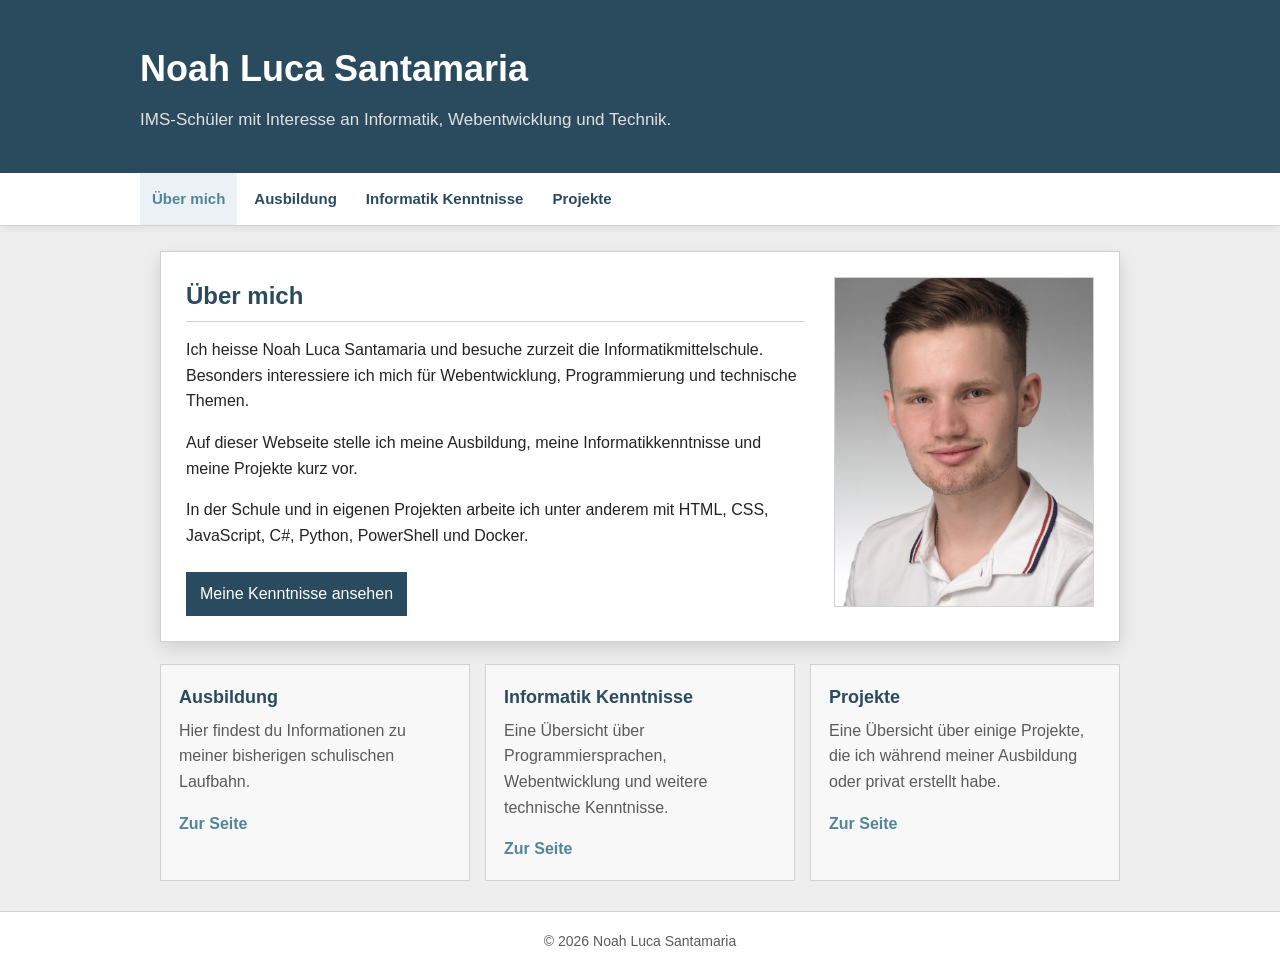
<file: index.html>
<!DOCTYPE html>
<html lang="de">
<head>
  <meta charset="UTF-8">
  <meta name="description" content="Persönliche Webseite von Noah Luca Santamaria">
  <meta name="viewport" content="width=device-width, initial-scale=1.0">
  <title>Noah Luca Santamaria | Über mich</title>
  <link rel="stylesheet" href="style.css">
</head>
<body>

  <header class="hero">
    <div class="hero-content">
      <h1>Noah Luca Santamaria</h1>
      <p>IMS-Schüler mit Interesse an Informatik, Webentwicklung und Technik.</p>
    </div>
  </header>

  <nav class="navbar">
    <button class="menu-toggle" aria-label="Menü öffnen">☰</button>

    <ul class="nav-links">
      <li><a href="index.html">Über mich</a></li>
      <li><a href="ausbildung.html">Ausbildung</a></li>
      <li><a href="kenntnisse.html">Informatik Kenntnisse</a></li>
      <li><a href="projekte.html">Projekte</a></li>
    </ul>
  </nav>

  <main>

    <section class="info-row card">
      <div class="text">
        <h2>Über mich</h2>

        <p>
          Ich heisse Noah Luca Santamaria und besuche zurzeit die Informatikmittelschule.
          Besonders interessiere ich mich für Webentwicklung, Programmierung und technische Themen.
        </p>

        <p>
          Auf dieser Webseite stelle ich meine Ausbildung, meine Informatikkenntnisse
          und meine Projekte kurz vor.
        </p>

        <p>
          In der Schule und in eigenen Projekten arbeite ich unter anderem mit HTML, CSS,
          JavaScript, C#, Python, PowerShell und Docker.
        </p>

        <a class="button-link" href="kenntnisse.html">Meine Kenntnisse ansehen</a>
      </div>

      <div class="image profile-image">
        <img src="Bewerbungsfoto.jpg" alt="Foto von Noah Luca Santamaria" title="Noah Luca Santamaria" class="clickable-img">
      </div>
    </section>

    <section class="topic-grid">
      <article class="topic-card">
        <h3>Ausbildung</h3>
        <p>
          Hier findest du Informationen zu meiner bisherigen schulischen Laufbahn.
        </p>
        <a href="ausbildung.html">Zur Seite</a>
      </article>

      <article class="topic-card">
        <h3>Informatik Kenntnisse</h3>
        <p>
          Eine Übersicht über Programmiersprachen, Webentwicklung und weitere technische Kenntnisse.
        </p>
        <a href="kenntnisse.html">Zur Seite</a>
      </article>

      <article class="topic-card">
        <h3>Projekte</h3>
        <p>
          Eine Übersicht über einige Projekte, die ich während meiner Ausbildung oder privat erstellt habe.
        </p>
        <a href="projekte.html">Zur Seite</a>
      </article>
    </section>

  </main>

  <button id="topBtn" title="Nach oben">↑</button>

  <footer>
    <p>© <span id="jahr"></span> Noah Luca Santamaria</p>
  </footer>

  <script src="script.js"></script>
</body>
</html>
</file>
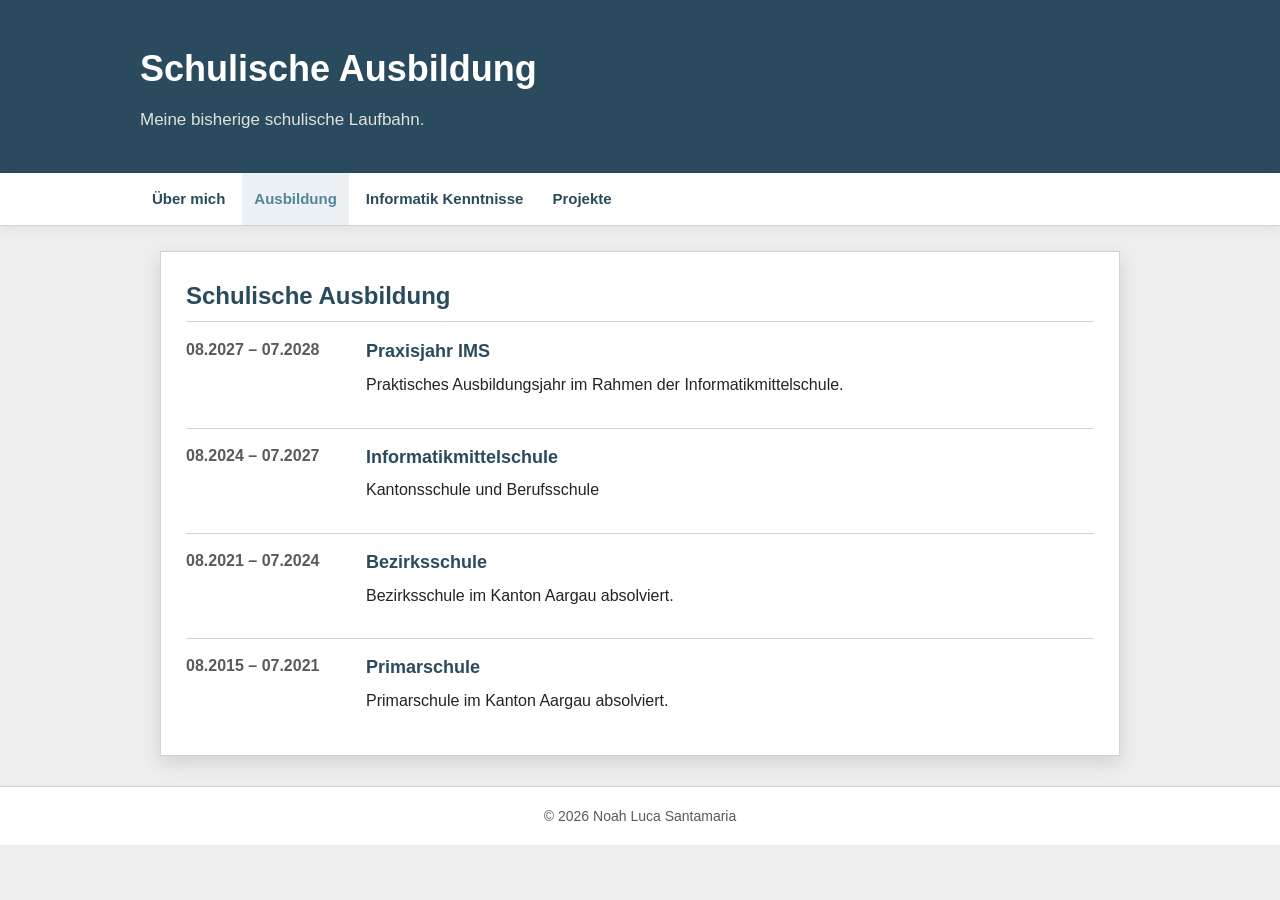
<file: ausbildung.html>
<!DOCTYPE html>
<html lang="de">
<head>
  <meta charset="UTF-8">
  <meta name="description" content="Schulische Ausbildung von Noah Luca Santamaria">
  <meta name="viewport" content="width=device-width, initial-scale=1.0">
  <title>Noah Luca Santamaria | Ausbildung</title>
  <link rel="stylesheet" href="style.css">
</head>
<body>

  <header class="hero">
    <div class="hero-content">
      <h1>Schulische Ausbildung</h1>
      <p>Meine bisherige schulische Laufbahn.</p>
    </div>
  </header>

  <nav class="navbar">
    <button class="menu-toggle" aria-label="Menü öffnen">☰</button>

    <ul class="nav-links">
      <li><a href="index.html">Über mich</a></li>
      <li><a href="ausbildung.html">Ausbildung</a></li>
      <li><a href="kenntnisse.html">Informatik Kenntnisse</a></li>
      <li><a href="projekte.html">Projekte</a></li>
    </ul>
  </nav>

  <main>
    <section class="card">
      <h2>Schulische Ausbildung</h2>

      <div class="timeline">
        <div class="timeline-entry">
          <div class="date">08.2027 – 07.2028</div>
          <div>
            <h3>Praxisjahr IMS</h3>
            <p>Praktisches Ausbildungsjahr im Rahmen der Informatikmittelschule.</p>
          </div>
        </div>

        <div class="timeline-entry">
          <div class="date">08.2024 – 07.2027</div>
          <div>
            <h3>Informatikmittelschule</h3>
            <p>Kantonsschule und Berufsschule</p>
          </div>
        </div>

        <div class="timeline-entry">
          <div class="date">08.2021 – 07.2024</div>
          <div>
            <h3>Bezirksschule</h3>
            <p>Bezirksschule im Kanton Aargau absolviert.</p>
          </div>
        </div>

        <div class="timeline-entry">
          <div class="date">08.2015 – 07.2021</div>
          <div>
            <h3>Primarschule</h3>
            <p>Primarschule im Kanton Aargau absolviert.</p>
          </div>
        </div>
      </div>
    </section>
  </main>

  <button id="topBtn" title="Nach oben">↑</button>

  <footer>
    <p>© <span id="jahr"></span> Noah Luca Santamaria</p>
  </footer>

  <script src="script.js"></script>
</body>
</html>
</file>
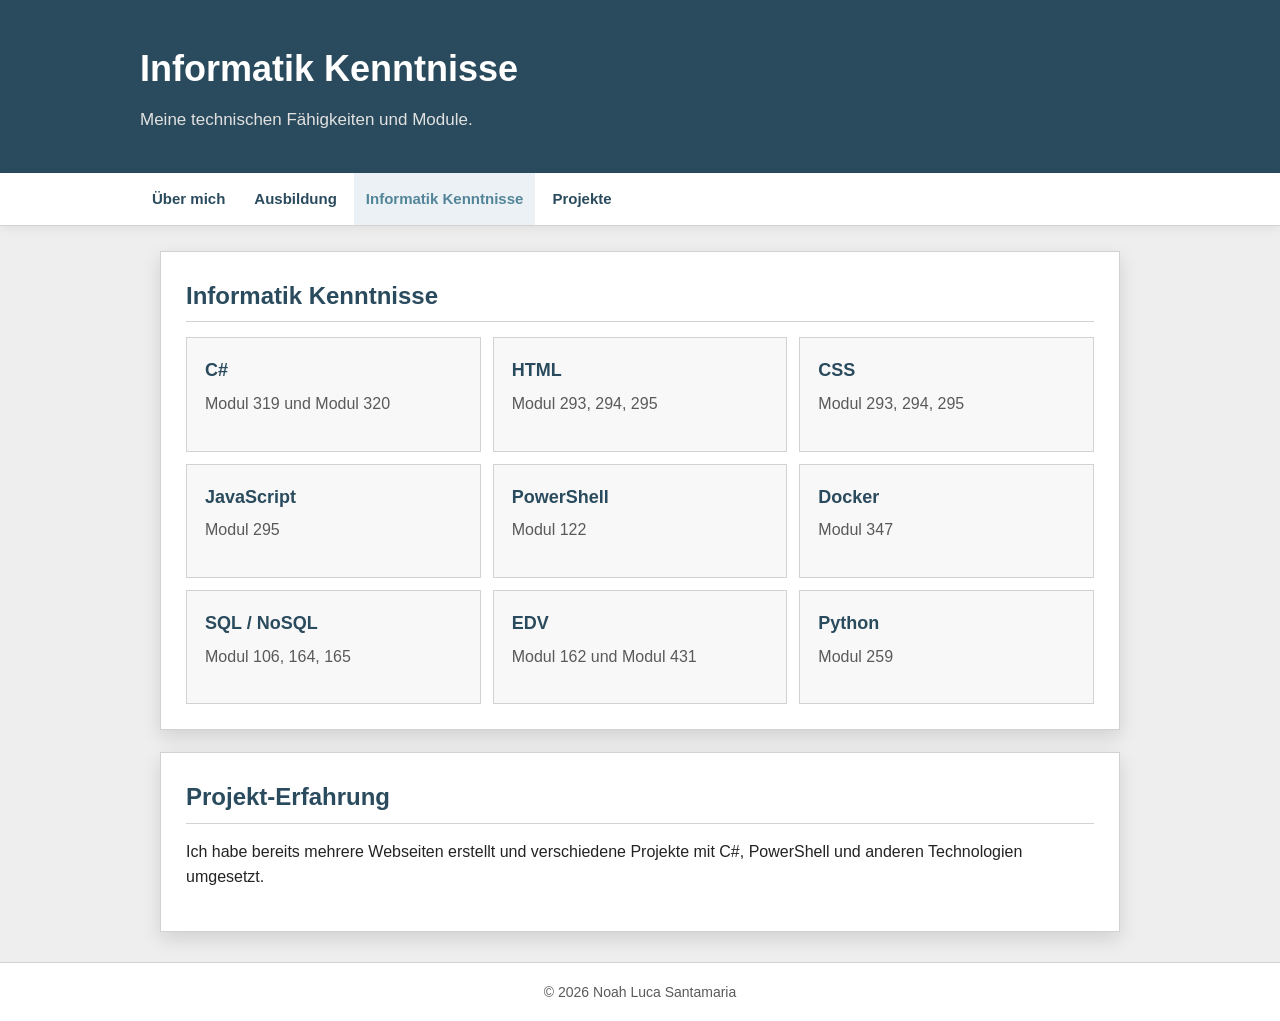
<file: kenntnisse.html>
<!DOCTYPE html>
<html lang="de">
<head>
  <meta charset="UTF-8">
  <meta name="description" content="Informatik Kenntnisse von Noah Luca Santamaria">
  <meta name="viewport" content="width=device-width, initial-scale=1.0">
  <title>Noah Luca Santamaria | Informatik Kenntnisse</title>
  <link rel="stylesheet" href="style.css">
</head>
<body>

  <header class="hero">
    <div class="hero-content">
      <h1>Informatik Kenntnisse</h1>
      <p>Meine technischen Fähigkeiten und Module.</p>
    </div>
  </header>

  <nav class="navbar">
    <button class="menu-toggle" aria-label="Menü öffnen">☰</button>

    <ul class="nav-links">
      <li><a href="index.html">Über mich</a></li>
      <li><a href="ausbildung.html">Ausbildung</a></li>
      <li><a href="kenntnisse.html">Informatik Kenntnisse</a></li>
      <li><a href="projekte.html">Projekte</a></li>
    </ul>
  </nav>

  <main>
    <section class="card">
      <h2>Informatik Kenntnisse</h2>

      <div class="skills-grid">
        <div class="skill-card">
          <h3>C#</h3>
          <p>Modul 319 und Modul 320</p>
        </div>

        <div class="skill-card">
          <h3>HTML</h3>
          <p>Modul 293, 294, 295</p>
        </div>

        <div class="skill-card">
          <h3>CSS</h3>
          <p>Modul 293, 294, 295</p>
        </div>

        <div class="skill-card">
          <h3>JavaScript</h3>
          <p>Modul 295</p>
        </div>

        <div class="skill-card">
          <h3>PowerShell</h3>
          <p>Modul 122</p>
        </div>

        <div class="skill-card">
          <h3>Docker</h3>
          <p>Modul 347</p>
        </div>

        <div class="skill-card">
          <h3>SQL / NoSQL</h3>
          <p>Modul 106, 164, 165</p>
        </div>

        <div class="skill-card">
          <h3>EDV</h3>
          <p>Modul 162 und Modul 431</p>
        </div>

        <div class="skill-card">
          <h3>Python</h3>
          <p>Modul 259</p>
        </div>
      </div>
    </section>

    <section class="card">
      <h2>Projekt-Erfahrung</h2>
      <p>
        Ich habe bereits mehrere Webseiten erstellt und verschiedene Projekte mit C#,
        PowerShell und anderen Technologien umgesetzt.
      </p>
    </section>
  </main>

  <button id="topBtn" title="Nach oben">↑</button>

  <footer>
    <p>© <span id="jahr"></span> Noah Luca Santamaria</p>
  </footer>

  <script src="script.js"></script>
</body>
</html>
</file>
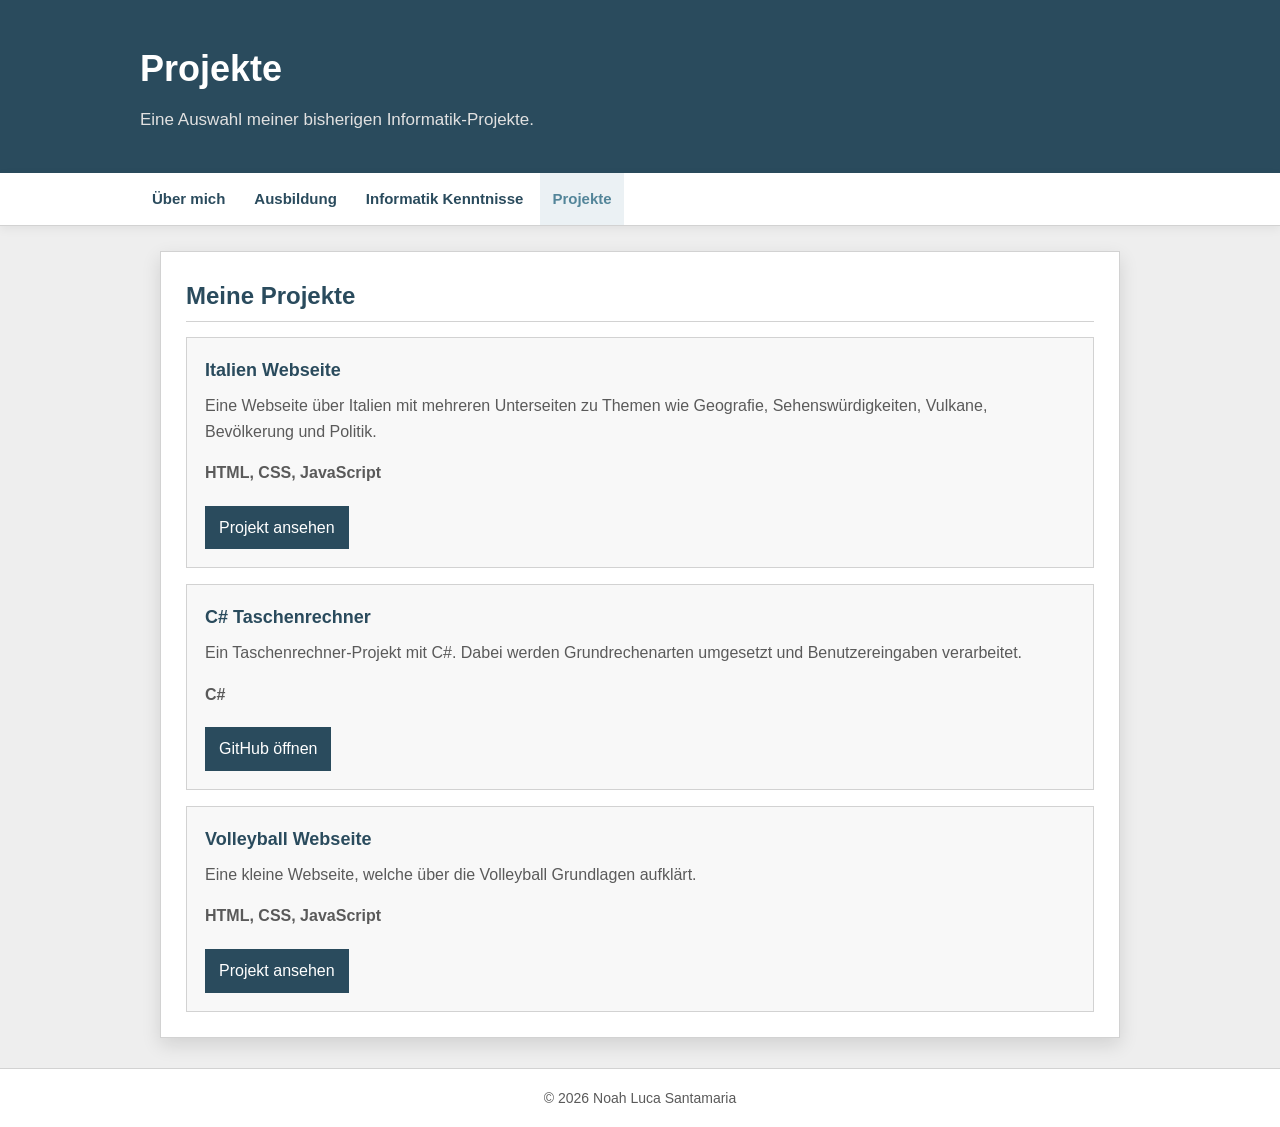
<file: projekte.html>
<!DOCTYPE html>
<html lang="de">
<head>
  <meta charset="UTF-8">
  <meta name="description" content="Projekte von Noah Luca Santamaria">
  <meta name="viewport" content="width=device-width, initial-scale=1.0">
  <title>Noah Luca Santamaria | Projekte</title>
  <link rel="stylesheet" href="style.css">
</head>
<body>

  <header class="hero">
    <div class="hero-content">
      <h1>Projekte</h1>
      <p>Eine Auswahl meiner bisherigen Informatik-Projekte.</p>
    </div>
  </header>

  <nav class="navbar">
    <button class="menu-toggle" aria-label="Menü öffnen">☰</button>

    <ul class="nav-links">
      <li><a href="index.html">Über mich</a></li>
      <li><a href="ausbildung.html">Ausbildung</a></li>
      <li><a href="kenntnisse.html">Informatik Kenntnisse</a></li>
      <li><a href="projekte.html">Projekte</a></li>
    </ul>
  </nav>

  <main>
    <section class="card">
      <h2>Meine Projekte</h2>

      <div class="project-list">

        <article class="project-card">
          <h3>Italien Webseite</h3>
          <p>
            Eine Webseite über Italien mit mehreren Unterseiten zu Themen wie Geografie,
            Sehenswürdigkeiten, Vulkane, Bevölkerung und Politik.
          </p>
          <p class="project-tech">HTML, CSS, JavaScript</p>
          <a href="https://nlucasantamaria-cmyk.github.io/Italien-Webseite/index.html" class="button-link">Projekt ansehen</a>
        </article>

        <article class="project-card">
          <h3>C# Taschenrechner</h3>
          <p>
            Ein Taschenrechner-Projekt mit C#. Dabei werden Grundrechenarten umgesetzt
            und Benutzereingaben verarbeitet.
          </p>
          <p class="project-tech">C#</p>
          <a href="https://github.com/nlucasantamaria-cmyk/C-sharp-Taschenrechner" target="_blank" class="button-link">
            GitHub öffnen
          </a>
        </article>

        <article class="project-card">
          <h3>Volleyball Webseite</h3>
          <p>
            Eine kleine Webseite, welche über die Volleyball Grundlagen aufklärt. 
          </p>
          <p class="project-tech">HTML, CSS, JavaScript</p>
          <a href="https://nlucasantamaria-cmyk.github.io/Volleyball-Webseite/index.html" target="_blank" class="button-link">
            Projekt ansehen
          </a>
        </article>

      </div>
    </section>
  </main>

  <button id="topBtn" title="Nach oben">↑</button>

  <footer>
    <p>© <span id="jahr"></span> Noah Luca Santamaria</p>
  </footer>

  <script src="script.js"></script>
</body>
</html>
</file>
<file: style.css>
:root {
  --bg-color: rgb(238, 238, 238);
  --text-color: rgb(35, 35, 35);
  --light-text: rgb(90, 90, 90);
  --white: rgb(255, 255, 255);
  --main-color: rgb(42, 75, 93);
  --accent-color: rgb(83, 133, 153);
  --border-color: rgb(210, 210, 210);
  --box-color: rgb(248, 248, 248);
  --shadow: 0 7px 18px rgba(0, 0, 0, 0.12);
}

* {
  box-sizing: border-box;
}

html {
  scroll-behavior: smooth;
}

body {
  margin: 0;
  font-family: Arial, Helvetica, sans-serif;
  background-color: var(--bg-color);
  color: var(--text-color);
  line-height: 1.6;
}

/* Kopfbereich */
.hero {
  background-color: var(--main-color);
  color: var(--white);
  padding: 40px 20px;
  animation: fadeDown 0.7s ease;
}

.hero-content {
  max-width: 1000px;
  margin: 0 auto;
}

.hero h1 {
  margin: 0;
  font-size: 36px;
  font-weight: 700;
}

.hero p {
  margin: 8px 0 0;
  font-size: 17px;
  color: rgb(225, 225, 225);
}

/* Navigation */
.navbar {
  background-color: var(--white);
  border-bottom: 1px solid var(--border-color);
  padding: 0 20px;
  position: sticky;
  top: 0;
  z-index: 100;
  box-shadow: 0 3px 10px rgba(0, 0, 0, 0.06);
}

.nav-links {
  max-width: 1000px;
  margin: 0 auto;
  padding: 0;
  list-style: none;
  display: flex;
  gap: 5px;
  flex-wrap: wrap;
}

.nav-links li a {
  display: block;
  padding: 14px 12px;
  color: var(--main-color);
  text-decoration: none;
  font-weight: bold;
  font-size: 15px;
  transition: background-color 0.25s ease, color 0.25s ease;
}

.nav-links li a:hover,
.nav-links li a.active {
  background-color: rgb(235, 241, 244);
  color: var(--accent-color);
}

.menu-toggle {
  display: none;
  margin: 10px 0;
  border: 1px solid var(--border-color);
  background-color: var(--white);
  color: var(--main-color);
  font-size: 22px;
  padding: 4px 10px;
  cursor: pointer;
}

/* Inhalt */
main {
  max-width: 1000px;
  margin: 25px auto;
  padding: 0 20px;
}

.card {
  background-color: var(--white);
  border: 1px solid var(--border-color);
  padding: 25px;
  margin-bottom: 22px;
  box-shadow: var(--shadow);
  opacity: 0;
  transform: translateY(18px);
  animation: fadeUp 0.7s ease forwards;
}

h2 {
  margin-top: 0;
  margin-bottom: 15px;
  color: var(--main-color);
  font-size: 24px;
  border-bottom: 1px solid var(--border-color);
  padding-bottom: 6px;
}

h3 {
  margin-top: 0;
  margin-bottom: 6px;
  color: var(--main-color);
  font-size: 18px;
}

p {
  margin-top: 0;
}

a {
  color: var(--accent-color);
  text-decoration: none;
}

a:hover {
  text-decoration: underline;
}

/* Über mich */
.info-row {
  display: grid;
  grid-template-columns: 1fr 260px;
  gap: 30px;
  align-items: start;
}

.info-row .image {
  overflow: hidden;
}

.info-row .image img {
  width: 100%;
  height: auto;
  border: 1px solid var(--border-color);
  cursor: pointer;
  transition: transform 0.35s ease, filter 0.35s ease;
}

.info-row .image img:hover {
  transform: scale(1.04);
  filter: brightness(1.04);
}

.profile-image img {
  max-height: 330px;
  object-fit: cover;
  object-position: center;
}

.button-link {
  display: inline-block;
  margin-top: 8px;
  padding: 9px 14px;
  background-color: var(--main-color);
  color: var(--white);
  text-decoration: none;
  transition: background-color 0.25s ease, transform 0.25s ease;
}

.button-link:hover {
  background-color: var(--accent-color);
  text-decoration: none;
  transform: translateY(-2px);
}

/* Startseiten-Karten */
.topic-grid {
  display: grid;
  grid-template-columns: 1fr 1fr 1fr;
  gap: 15px;
}

.topic-card,
.skill-card,
.project-card {
  background-color: var(--box-color);
  border: 1px solid var(--border-color);
  padding: 18px;
  transition: transform 0.25s ease, box-shadow 0.25s ease;
}

.topic-card:hover,
.skill-card:hover,
.project-card:hover {
  transform: translateY(-4px);
  box-shadow: var(--shadow);
}

.topic-card p,
.skill-card p,
.project-card p {
  color: var(--light-text);
}

.topic-card a {
  font-weight: bold;
}

/* Ausbildung */
.timeline {
  display: flex;
  flex-direction: column;
  gap: 14px;
}

.timeline-entry {
  display: grid;
  grid-template-columns: 160px 1fr;
  gap: 20px;
  border-bottom: 1px solid var(--border-color);
  padding-bottom: 14px;
  transition: transform 0.25s ease;
}

.timeline-entry:hover {
  transform: translateX(4px);
}

.timeline-entry:last-child {
  border-bottom: none;
  padding-bottom: 0;
}

.date {
  font-weight: bold;
  color: var(--light-text);
}

/* Informatik Kenntnisse */
.skills-grid {
  display: grid;
  grid-template-columns: 1fr 1fr 1fr;
  gap: 12px;
}

/* Projekte */
.project-list {
  display: grid;
  grid-template-columns: 1fr;
  gap: 16px;
}

.project-card h3 {
  margin-bottom: 8px;
}

.project-tech {
  color: var(--light-text);
  font-weight: bold;
  margin-bottom: 12px;
}

/* Listen */
.nice-list {
  margin: 0;
  padding-left: 20px;
}

.nice-list li {
  margin-bottom: 7px;
}

/* Footer */
footer {
  background-color: var(--white);
  border-top: 1px solid var(--border-color);
  color: var(--light-text);
  text-align: center;
  padding: 18px;
  margin-top: 30px;
  font-size: 14px;
}

footer p {
  margin: 0;
}

/* Nach oben Button */
#topBtn {
  display: none;
  position: fixed;
  right: 18px;
  bottom: 18px;
  border: none;
  background-color: var(--main-color);
  color: var(--white);
  padding: 9px 12px;
  cursor: pointer;
  font-size: 18px;
  box-shadow: var(--shadow);
  transition: background-color 0.25s ease, transform 0.25s ease;
}

#topBtn:hover {
  background-color: var(--accent-color);
  transform: translateY(-3px);
}

/* Bild-Popup */
.image-modal {
  position: fixed;
  inset: 0;
  background-color: rgba(0, 0, 0, 0.85);
  display: flex;
  justify-content: center;
  align-items: center;
  z-index: 200;
  padding: 25px;
  animation: fadeIn 0.25s ease;
}

.image-modal img {
  max-width: 90%;
  max-height: 85vh;
  animation: zoomIn 0.25s ease;
}

.image-modal span {
  position: absolute;
  top: 20px;
  right: 35px;
  color: var(--white);
  font-size: 34px;
  cursor: pointer;
}

/* Scroll-Animationen */
.reveal {
  opacity: 0;
  transform: translateY(22px);
  transition: opacity 0.7s ease, transform 0.7s ease;
}

.reveal.visible {
  opacity: 1;
  transform: translateY(0);
}

/* Animationen */
@keyframes fadeUp {
  from {
    opacity: 0;
    transform: translateY(18px);
  }

  to {
    opacity: 1;
    transform: translateY(0);
  }
}

@keyframes fadeDown {
  from {
    opacity: 0;
    transform: translateY(-12px);
  }

  to {
    opacity: 1;
    transform: translateY(0);
  }
}

@keyframes fadeIn {
  from {
    opacity: 0;
  }

  to {
    opacity: 1;
  }
}

@keyframes zoomIn {
  from {
    transform: scale(0.96);
  }

  to {
    transform: scale(1);
  }
}

/* Mobile Ansicht */
@media (max-width: 800px) {
  .hero h1 {
    font-size: 30px;
  }

  .navbar {
    padding: 0 15px;
  }

  .menu-toggle {
    display: block;
  }

  .nav-links {
    display: none;
    flex-direction: column;
    padding-bottom: 10px;
  }

  .nav-links.show {
    display: flex;
  }

  .nav-links li a {
    padding: 10px 0;
  }

  main {
    margin: 18px auto;
    padding: 0 15px;
  }

  .info-row {
    grid-template-columns: 1fr;
  }

  .info-row .image {
    max-width: 260px;
  }

  .topic-grid,
  .skills-grid {
    grid-template-columns: 1fr;
  }

  .timeline-entry {
    grid-template-columns: 1fr;
    gap: 4px;
  }

  .card {
    padding: 18px;
  }
}
</file>
